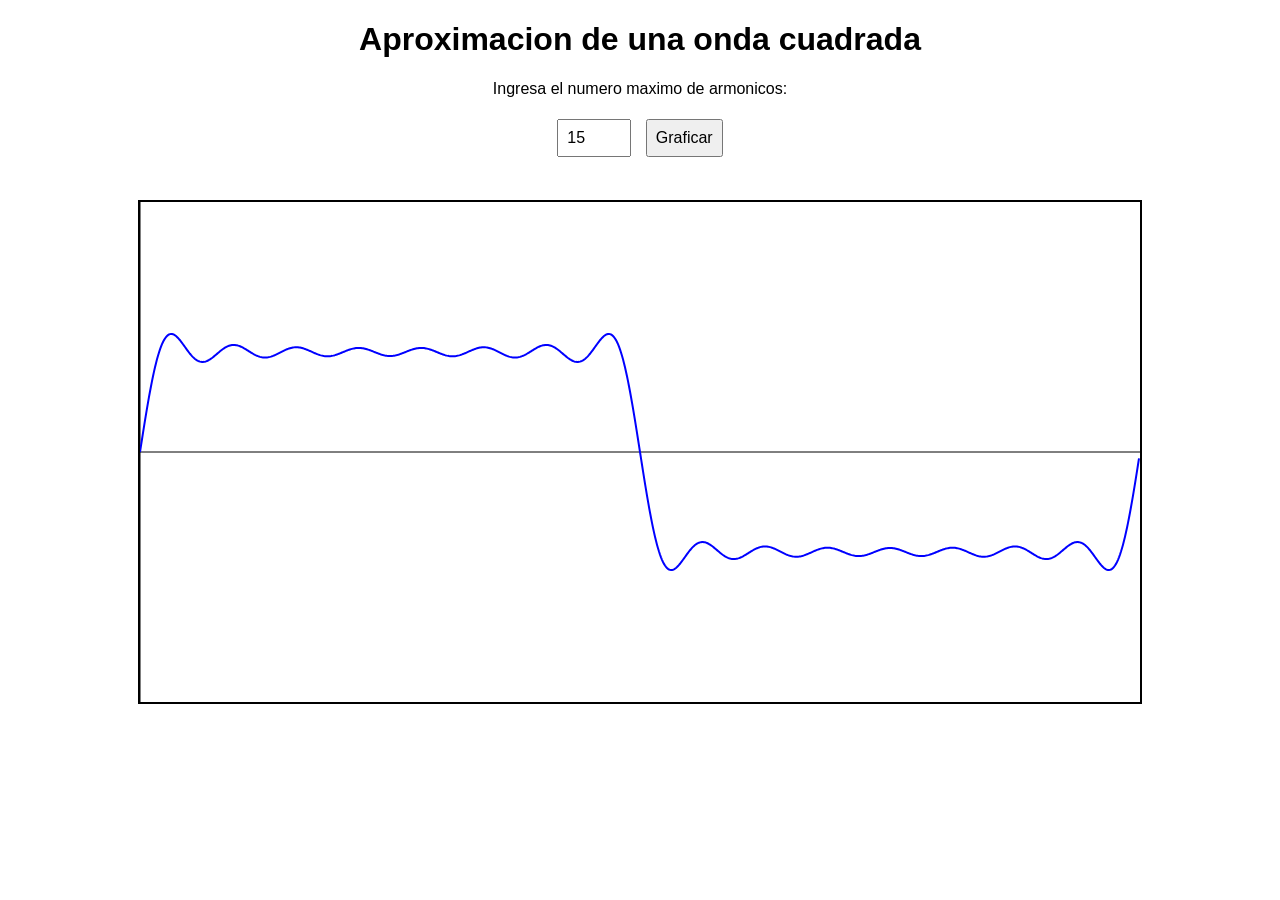
<file: Unidad 1/Practica 2/index.html>
<!DOCTYPE html>
<html lang="es">
<head>
    <meta charset="UTF-8">
    <meta name="viewport" content="width=device-width, initial-scale=1.0">
    <title>Serie de Fourier</title>
    <style>
        body{
            font-family: Arial, sans-serif;
            text-align: center;
        }

        canvas{
            border: 2px solid black;
            margin-top:20px;
        }
        input, button{
            padding: 8px;
            font-size:16px;
            margin: 5px;
        }
    </style>
</head>
<body>
    <h1>Aproximacion de una onda cuadrada</h1>
    <p> Ingresa el numero maximo de armonicos: </p>
    <input type="number" id="armonicos" value="15" min="1" max="100"> 
    <button id="boton"> Graficar</button>
    <br><br>
    <canvas id ="lienzo" width="1000" height="500"></canvas>
    <script src="js/script.js"></script>
</body>
</html>
</file>
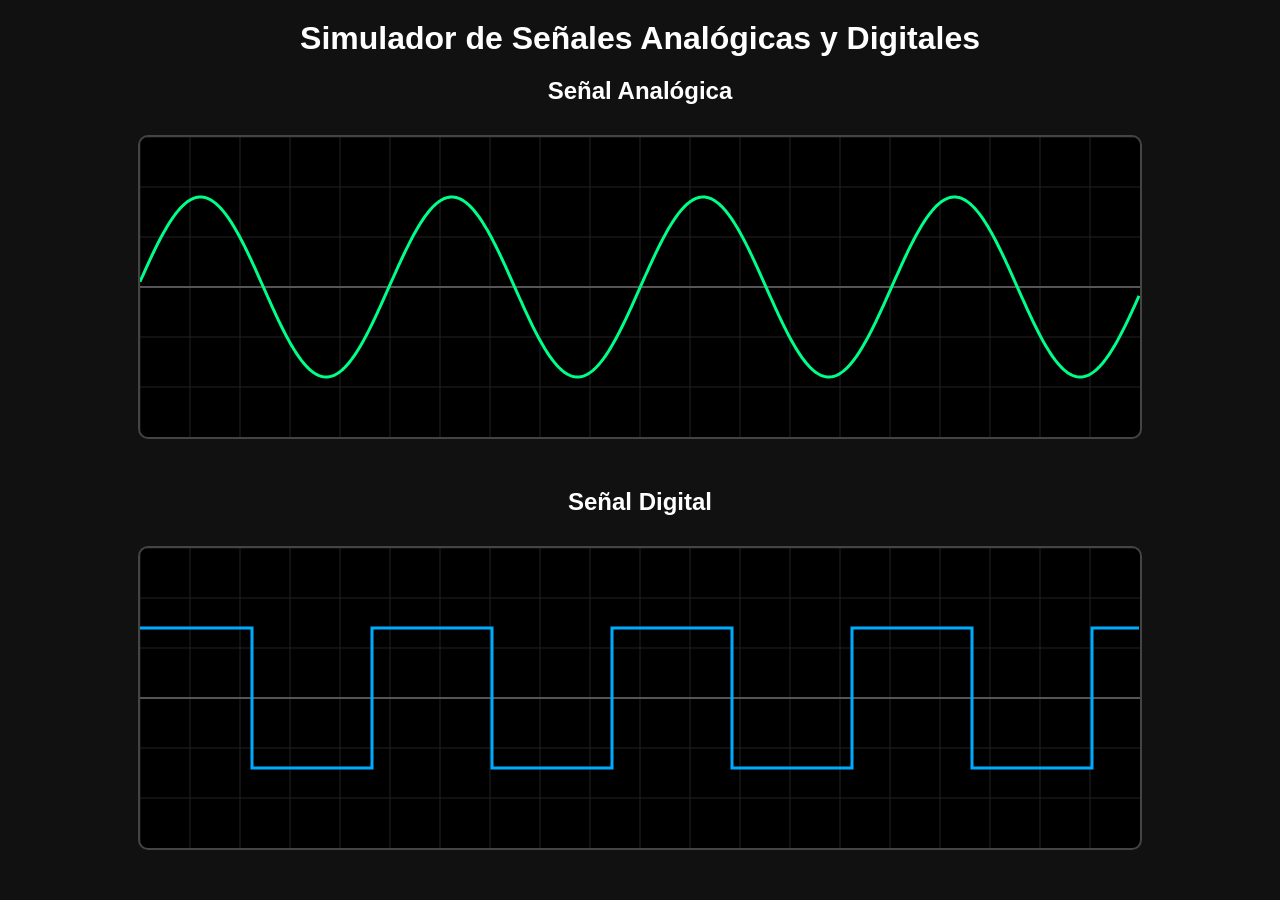
<file: Unidad 1/Practica 1/señales.html>
<!DOCTYPE html>
<html lang="es">
<head>
    <meta charset="UTF-8">
    <meta name="viewport" content="width=device-width, initial-scale=1.0">

    <title>Simulador de Señales</title>

    <link rel= "stylesheet" href = "css/style.css">
    <style src="style.css"></style>  
</head>

<body>

    <h1>Simulador de Señales Analógicas y Digitales</h1>

    <h2>Señal Analógica</h2>
    <canvas id="graficaAnalogica" class="grafica"></canvas>

    <h2>Señal Digital</h2>
    <canvas id="graficaDigital" class="grafica"></canvas>
    <script src="js/script.js"> </script>
</body>
</html>
</file>
<file: Unidad 1/Practica 1/css/style.css>
body {
            margin: 0;
            font-family: Arial, sans-serif;
            background: #111;
            color: white;
            text-align: center;
        }

        h1 {
            margin: 20px;
        }

        .grafica {
            width: 90%;
            max-width: 1000px;
            height: 300px;
            margin: 25px auto;
            background: #000;
            border: 2px solid #444;
            border-radius: 10px;
        }

        h2 {
            margin-bottom: 5px;
        }
</file>
